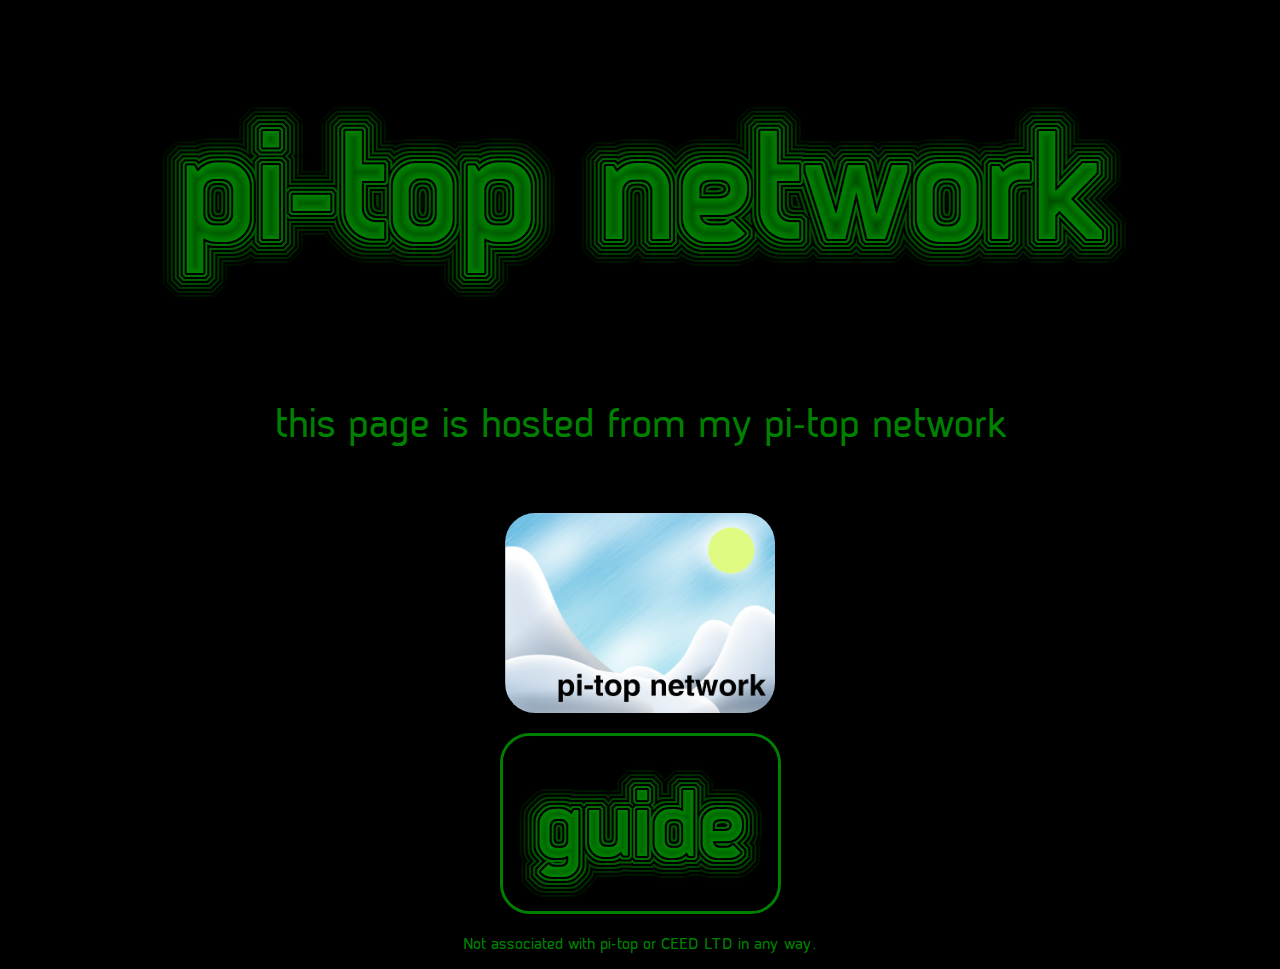
<file: index.html>
<!DOCTYPE html PUBLIC "-//W3C//DTD XHTML 1.0 Strict//EN"
	"http://www.w3.org/TR/xhtml1/DTD/xhtml1-strict.dtd">
<html xmlns="http://www.w3.org/1999/xhtml" xml:lang="en" lang="en">

<head>
	<title>pi-top network</title>
	<meta http-equiv="content-type" content="text/html;charset=utf-8" />
	<meta name="generator" content="Geany 1.29" />
	<link rel="stylesheet" href="style.css">
	<link rel="stylesheet" href="font/stylesheet.css">
	<meta name="viewport" content="width=device-width, initial-scale=1" />
</head>

<body>
	
	<h1 class="font"><img title="made in GIMP!" src="logo.png"></h1>
	<h5 class="font">this page is hosted from my pi-top network</h5>
	<p class="font"><img class="font" width="270vh" height="200vh" title="made in scratch 2!" src="2023-09-23-184643_1920x1080_scrot_GIMP-crop_Plugin.png"></p>
	<!--dmfkdjsmfshdjfd ksff kjw dsadd wehn the ok the ehthe tokoetko etoktoe hete th mhj jhkossssssssssss ot os th -->
	<a href="guide.html"><p class="font"><img style="border-style: solid;border-color: green;" class="font" src="guide.png"></p></a>
	<p class="font">Not associated with pi-top or CEED LTD in any way.</p>
</body>

</html>
</file>
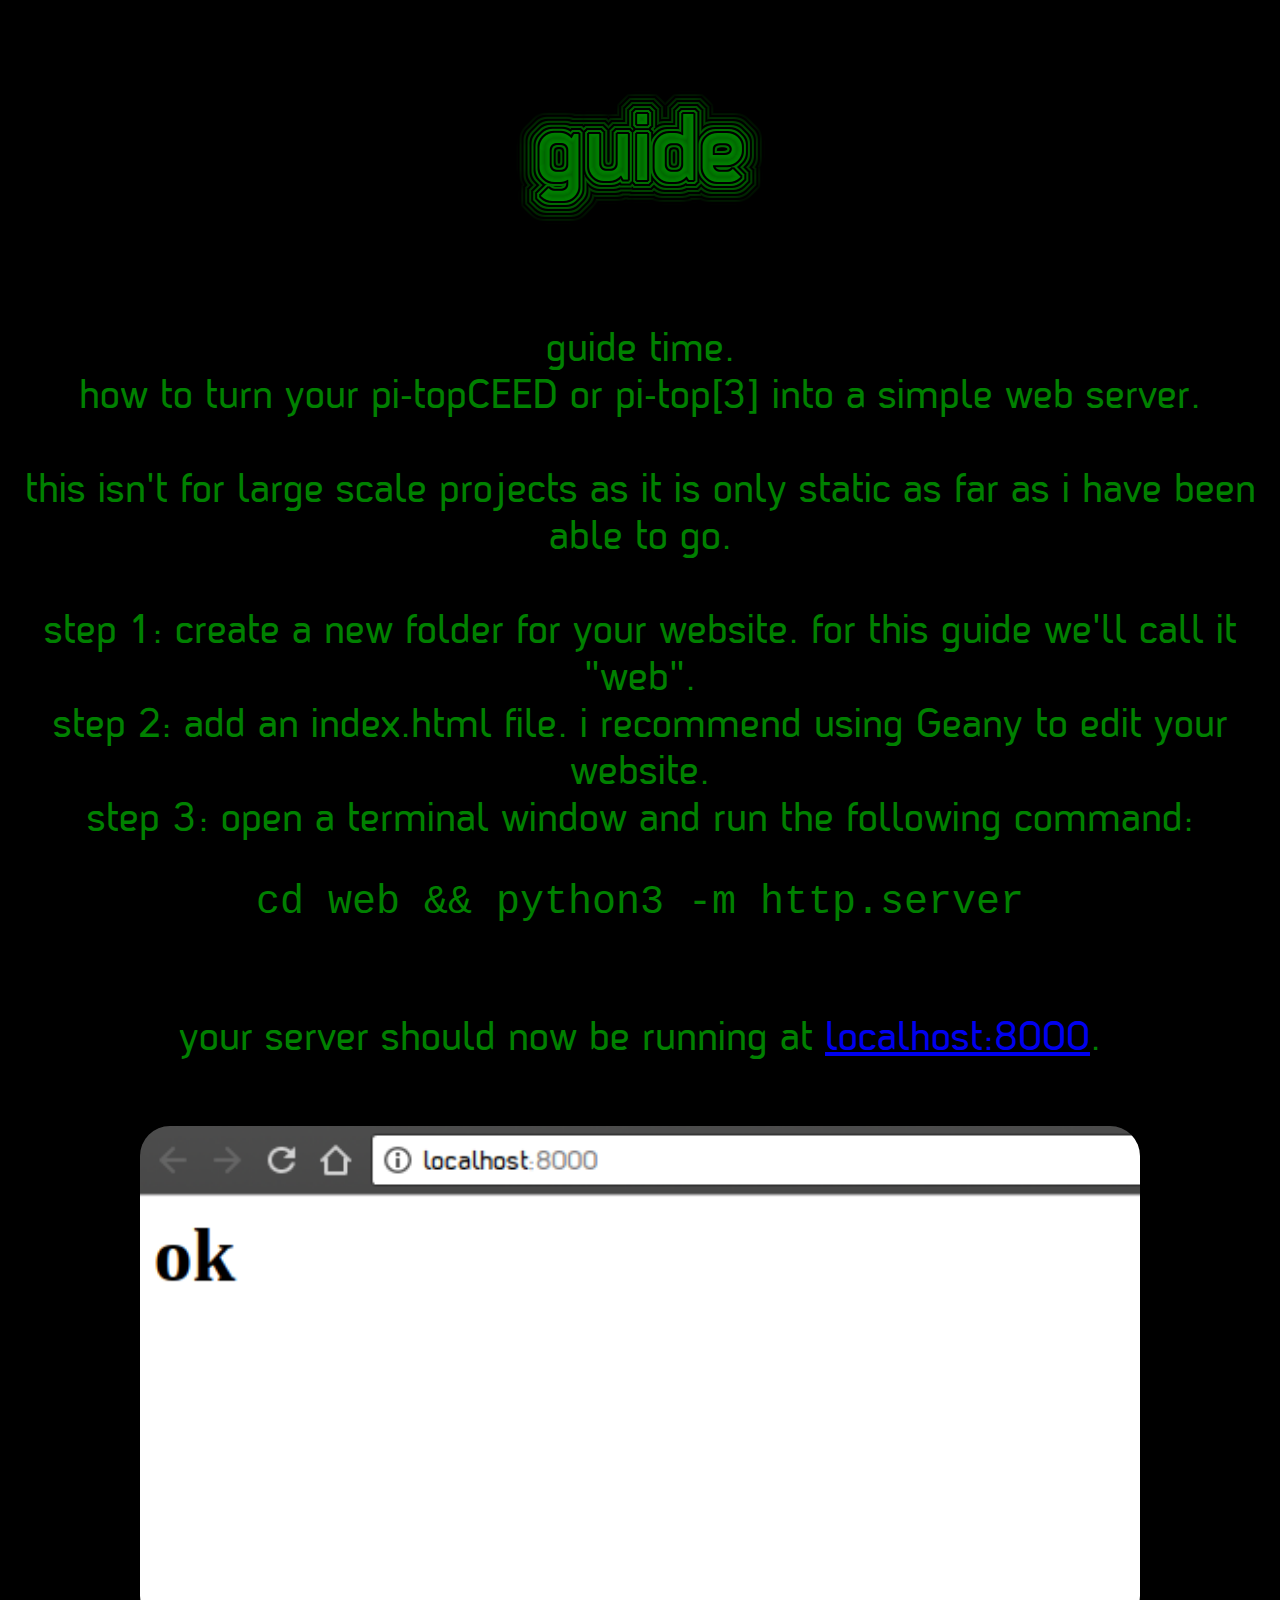
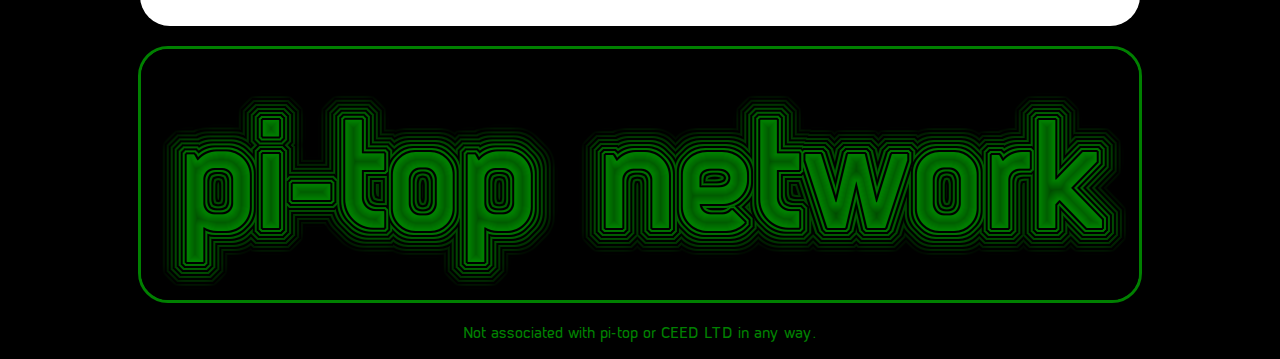
<file: guide.html>
<!DOCTYPE html PUBLIC "-//W3C//DTD XHTML 1.0 Strict//EN"
	"http://www.w3.org/TR/xhtml1/DTD/xhtml1-strict.dtd">
<html xmlns="http://www.w3.org/1999/xhtml" xml:lang="en" lang="en">

<head>
	<title>pi-top network</title>
	<meta http-equiv="content-type" content="text/html;charset=utf-8" />
	<meta name="generator" content="Geany 1.29" />
	<link rel="stylesheet" href="style.css">
	<link rel="stylesheet" href="font/stylesheet.css">
	<meta name="viewport" content="width=device-width, initial-scale=1" />
</head>

<body>
	
	<h1 class="font"><img title="made in GIMP!" src="guide.png"></h1>
	<h5 class="font">guide time.<br>how to turn your pi-topCEED or pi-top[3] into a simple web server.<br><br>this isn't for large scale projects as it is only static as far as i have been able to go.<br><br>step 1: create a new folder for your website. for this guide we'll call it "web".<br>step 2: add an index.html file. i recommend using Geany to edit your website.<br>step 3: open a terminal window and run the following command: <pre>cd web && python3 -m http.server</pre><br>your server should now be running at <a href="http://localhost:8000">localhost:8000</a>.</h5>
	<p class="font"><img class="font" width="1000vh" height="500vh" title="screenshot taken via scrot!" src="screenshot1.png"></p>
	<!--dmfkdjsmfshdjfd ksff kjw dsadd wehn the ok the ehthe tokoetko etoktoe hete th mhj jhkossssssssssss ot os th -->
	<a href="index.html"><p class="font"><img style="border-style: solid;border-color: green;" class="font" src="logo.png"></p></a>
	<p class="font">Not associated with pi-top or CEED LTD in any way.</p>
</body>

</html>
</file>
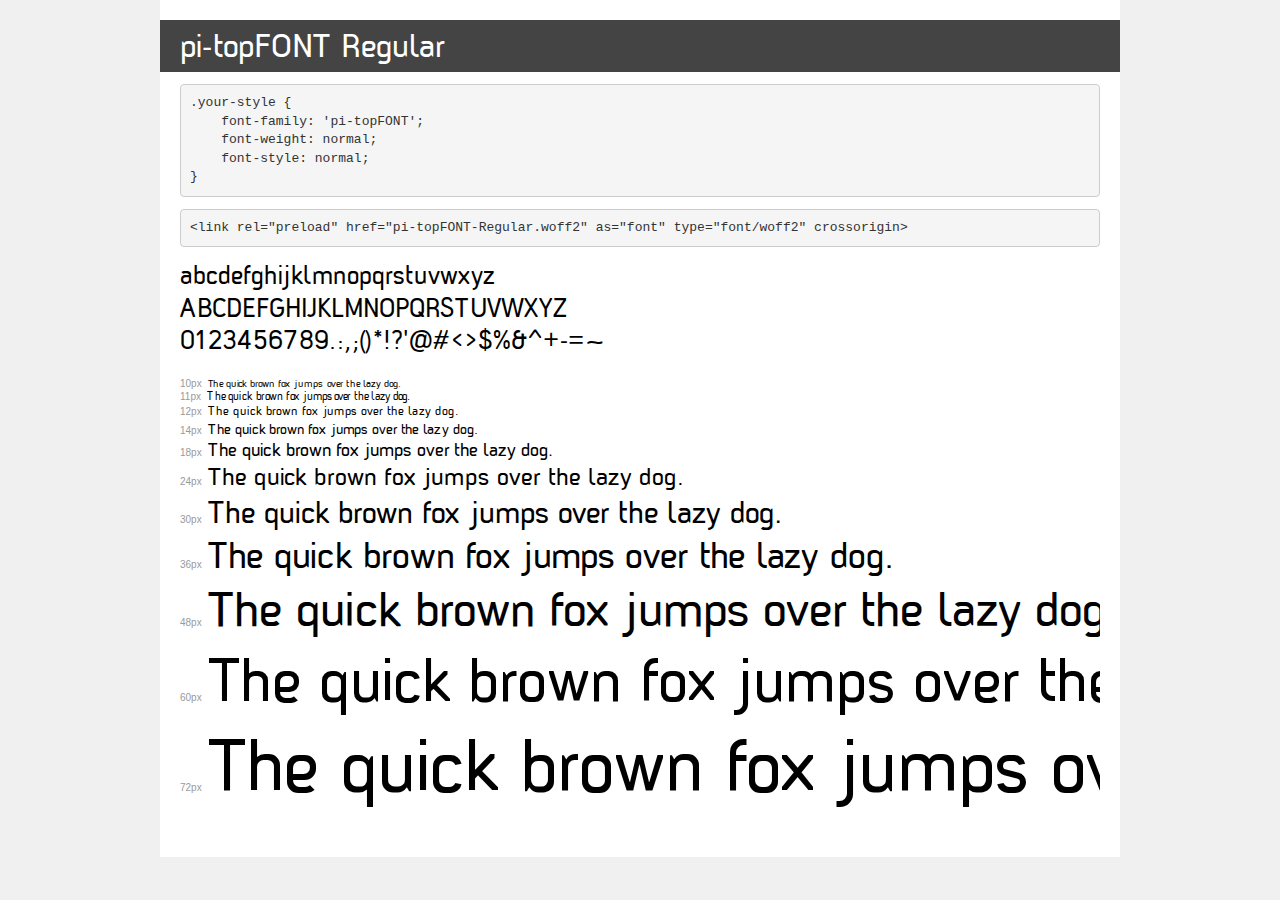
<file: font/demo.html>
<!DOCTYPE html>
<html lang="en">
<head>
    <meta charset="utf-8">
    <meta http-equiv="X-UA-Compatible" content="IE=edge">
    <meta name="viewport" content="width=device-width, initial-scale=1">
    <meta name="robots" content="noindex, noarchive">
    <meta name="format-detection" content="telephone=no">
    <title>Transfonter demo</title>
    <link href="stylesheet.css" rel="stylesheet">
    <style>
        /*
        http://meyerweb.com/eric/tools/css/reset/
        v2.0 | 20110126
        License: none (public domain)
        */
        html, body, div, span, applet, object, iframe,
        h1, h2, h3, h4, h5, h6, p, blockquote, pre,
        a, abbr, acronym, address, big, cite, code,
        del, dfn, em, img, ins, kbd, q, s, samp,
        small, strike, strong, sub, sup, tt, var,
        b, u, i, center,
        dl, dt, dd, ol, ul, li,
        fieldset, form, label, legend,
        table, caption, tbody, tfoot, thead, tr, th, td,
        article, aside, canvas, details, embed,
        figure, figcaption, footer, header, hgroup,
        menu, nav, output, ruby, section, summary,
        time, mark, audio, video {
            margin: 0;
            padding: 0;
            border: 0;
            font-size: 100%;
            font: inherit;
            vertical-align: baseline;
        }
        /* HTML5 display-role reset for older browsers */
        article, aside, details, figcaption, figure,
        footer, header, hgroup, menu, nav, section {
            display: block;
        }
        body {
            line-height: 1;
        }
        ol, ul {
            list-style: none;
        }
        blockquote, q {
            quotes: none;
        }
        blockquote:before, blockquote:after,
        q:before, q:after {
            content: '';
            content: none;
        }
        table {
            border-collapse: collapse;
            border-spacing: 0;
        }
        /* demo styles */
        body {
            background: #f0f0f0;
            color: #000;
        }
        .page {
            background: #fff;
            width: 920px;
            margin: 0 auto;
            padding: 20px 20px 0 20px;
            overflow: hidden;
        }
        .font-container {
            overflow-x: auto;
            overflow-y: hidden;
            margin-bottom: 40px;
            line-height: 1.3;
            white-space: nowrap;
            padding-bottom: 5px;
        }
        h1 {
            position: relative;
            background: #444;
            font-size: 32px;
            color: #fff;
            padding: 10px 20px;
            margin: 0 -20px 12px -20px;
        }
        .letters {
            font-size: 25px;
            margin-bottom: 20px;
        }
        .s10:before {
            content: '10px';
        }
        .s11:before {
            content: '11px';
        }
        .s12:before {
            content: '12px';
        }
        .s14:before {
            content: '14px';
        }
        .s18:before {
            content: '18px';
        }
        .s24:before {
            content: '24px';
        }
        .s30:before {
            content: '30px';
        }
        .s36:before {
            content: '36px';
        }
        .s48:before {
            content: '48px';
        }
        .s60:before {
            content: '60px';
        }
        .s72:before {
            content: '72px';
        }
        .s10:before, .s11:before, .s12:before, .s14:before,
        .s18:before, .s24:before, .s30:before, .s36:before,
        .s48:before, .s60:before, .s72:before {
            font-family: Arial, sans-serif;
            font-size: 10px;
            font-weight: normal;
            font-style: normal;
            color: #999;
            padding-right: 6px;
        }
        pre {
            display: block;
            padding: 9px;
            margin: 0 0 12px;
            font-family: Monaco, Menlo, Consolas, "Courier New", monospace;
            font-size: 13px;
            line-height: 1.428571429;
            color: #333;
            font-weight: normal;
            font-style: normal;
            background-color: #f5f5f5;
            border: 1px solid #ccc;
            overflow-x: auto;
            border-radius: 4px;
        }
        /* responsive */
        @media (max-width: 959px) {
            .page {
                width: auto;
                margin: 0;
            }
        }
    </style>
</head>
<body>
<div class="page">
    <div class="demo">
        <h1 style="font-family: 'pi-topFONT'; font-weight: normal; font-style: normal;">pi-topFONT Regular</h1>
        <pre title="Usage">.your-style {
    font-family: 'pi-topFONT';
    font-weight: normal;
    font-style: normal;
}</pre>
        <pre title="Preload (optional)">
&lt;link rel=&quot;preload&quot; href=&quot;pi-topFONT-Regular.woff2&quot; as=&quot;font&quot; type=&quot;font/woff2&quot; crossorigin&gt;</pre>
        <div class="font-container" style="font-family: 'pi-topFONT'; font-weight: normal; font-style: normal;">
            <p class="letters">
                abcdefghijklmnopqrstuvwxyz<br>
ABCDEFGHIJKLMNOPQRSTUVWXYZ<br>
                0123456789.:,;()*!?'@#&lt;&gt;$%&^+-=~
            </p>
            <p class="s10" style="font-size: 10px;">The quick brown fox jumps over the lazy dog.</p>
            <p class="s11" style="font-size: 11px;">The quick brown fox jumps over the lazy dog.</p>
            <p class="s12" style="font-size: 12px;">The quick brown fox jumps over the lazy dog.</p>
            <p class="s14" style="font-size: 14px;">The quick brown fox jumps over the lazy dog.</p>
            <p class="s18" style="font-size: 18px;">The quick brown fox jumps over the lazy dog.</p>
            <p class="s24" style="font-size: 24px;">The quick brown fox jumps over the lazy dog.</p>
            <p class="s30" style="font-size: 30px;">The quick brown fox jumps over the lazy dog.</p>
            <p class="s36" style="font-size: 36px;">The quick brown fox jumps over the lazy dog.</p>
            <p class="s48" style="font-size: 48px;">The quick brown fox jumps over the lazy dog.</p>
            <p class="s60" style="font-size: 60px;">The quick brown fox jumps over the lazy dog.</p>
            <p class="s72" style="font-size: 72px;">The quick brown fox jumps over the lazy dog.</p>
        </div>
    </div>

</div>
</body>
</html>
</file>
<file: style.css>
.font {
    font-family: 'pi-topFONT';
    font-weight: normal;
    font-style: normal;
    text-align: center;
    border-radius: 30px;
    color: green;
}
h1 {
	font-size: 90px;
}
h5 {
	font-size: 40px;
}
body,html {
	background-color: black;
}
.normalfont {
    font-family: 'pi-topFONT';
    font-weight: normal;
    font-style: normal;
    text-align: center;
    color: green;
 }
</file>
<file: font/stylesheet.css>
@font-face {
    font-family: 'pi-topFONT';
    src: url('pi-topFONT-Regular.eot');
    src: url('pi-topFONT-Regular.eot?#iefix') format('embedded-opentype'),
        url('pi-topFONT-Regular.woff2') format('woff2'),
        url('pi-topFONT-Regular.woff') format('woff'),
        url('pi-topFONT-Regular.ttf') format('truetype'),
        url('pi-topFONT-Regular.svg#pi-topFONT-Regular') format('svg');
    font-weight: normal;
    font-style: normal;
    font-display: swap;
}
</file>
